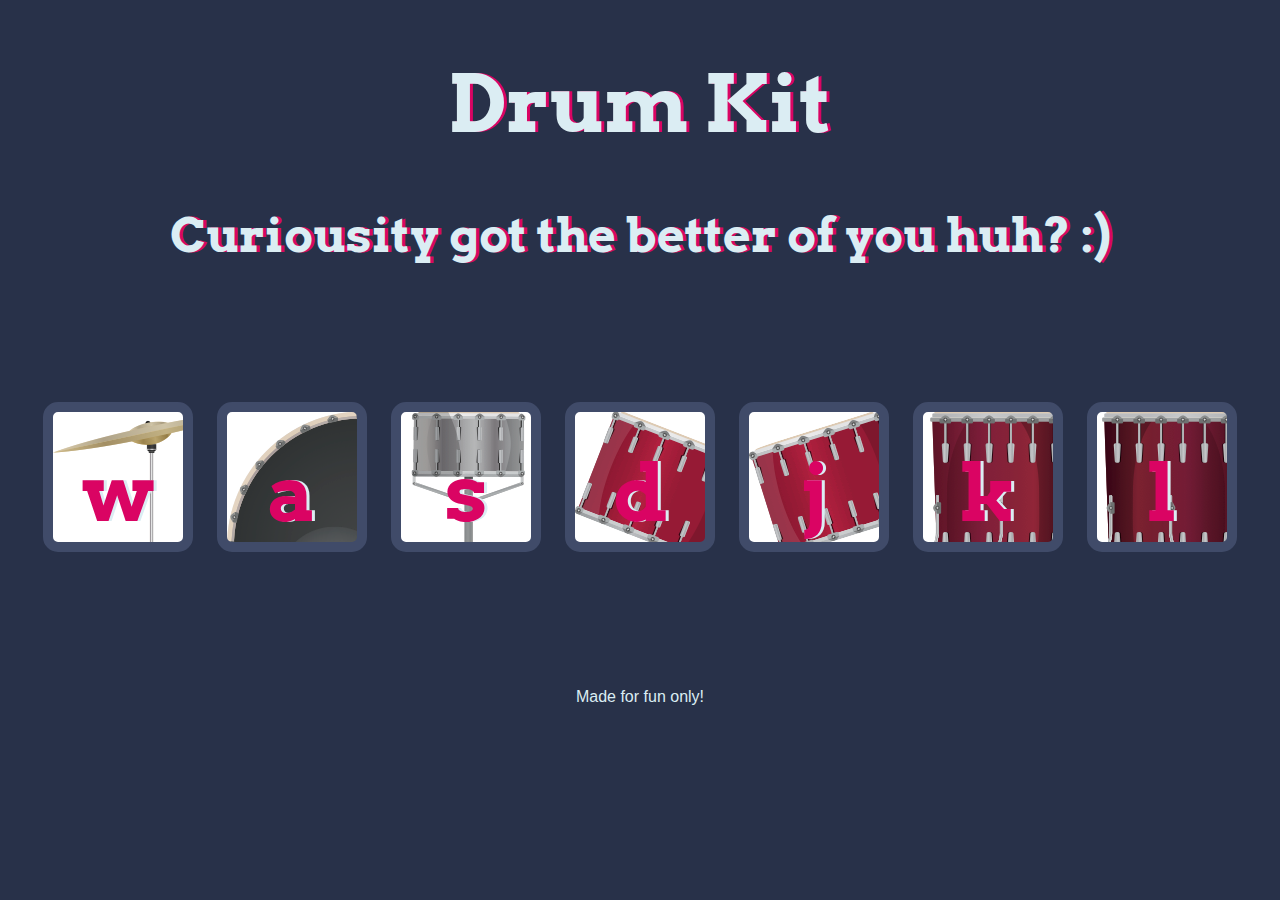
<file: Drum Kit Starting Files/index.html>
<!DOCTYPE html>
<html lang="en" dir="ltr">

<head>
  <meta charset="utf-8">
  <title>Drum Kit</title>
  <link rel="stylesheet" href="styles.css">
  <link href="https://fonts.googleapis.com/css?family=Arvo" rel="stylesheet">
</head>

<body>

  <h1 id="title">Drum Kit</h1>
  <h2>Curiousity got the better of you huh? :)</h2>
  <div class="set">
    <button class="w drum">w</button>
    <button class="a drum">a</button>
    <button class="s drum">s</button>
    <button class="d drum">d</button>
    <button class="j drum">j</button>
    <button class="k drum">k</button>
    <button class="l drum">l</button>
  </div>


  <footer>
    Made for fun only!
  </footer>
  <script src="index.js"></script>
</body>
</html>
</file>
<file: Drum Kit Starting Files/styles.css>
body {
  text-align: center;
  background-color: #283149;
}

h1 {
  font-size: 5rem;
  color: #DBEDF3;
  font-family: "Arvo", cursive;
  text-shadow: 3px 0 #DA0463;

}

h2 {
  font-size: 3rem;
  color: #DBEDF3;
  font-family: "Arvo", cursive;
  text-shadow: 3px 0 #DA0463;
}

footer {
  color: #DBEDF3;
  font-family: sans-serif;
}

.w {
    background-image: url('images/crash.png');
}

.a {
  background-image: url('images/kick.png');
}

.s {
  background-image: url('images/snare.png');
}

.d {
  background-image: url('images/tom1.png');
}

.j {
  background-image: url('images/tom2.png');
}

.k {
  background-image: url('images/tom3.png');
}

.l {
  background-image: url('images/tom4.png');
}

.set {
  margin: 10% auto;
}

.game-over {
  background-color: red;
  opacity: 0.8;
}

.pressed {
  box-shadow: 0 3px 4px 0 #DBEDF3;
  opacity: 0.5;
}

.red {
  color: red;
}

.drum {
  outline: none;
  border: 10px solid #404B69;
  font-size: 5rem;
  font-family: 'Arvo', cursive;
  line-height: 2;
  font-weight: 900;
  color: #DA0463;
  text-shadow: 3px 0 #DBEDF3;
  border-radius: 15px;
  display: inline-block;
  width: 150px;
  height: 150px;
  text-align: center;
  margin: 10px;
  background-color: white;
}
</file>
